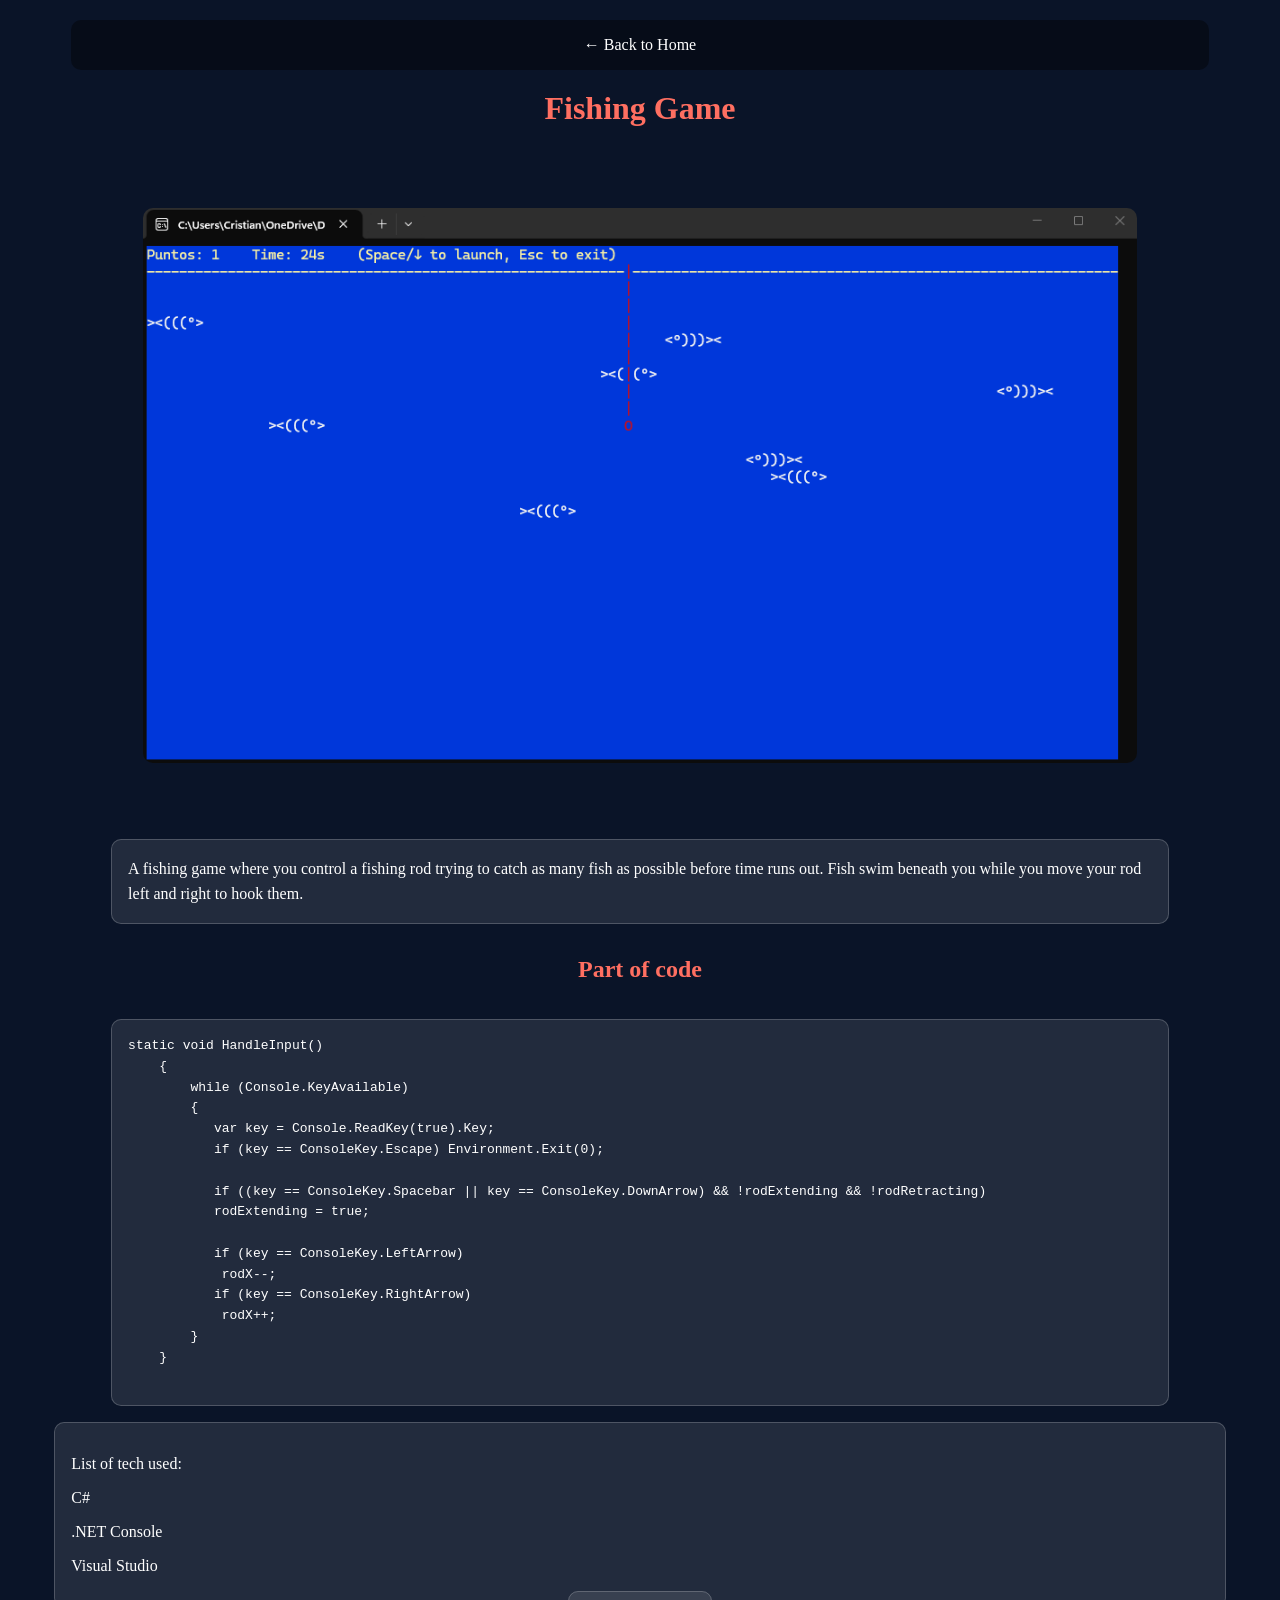
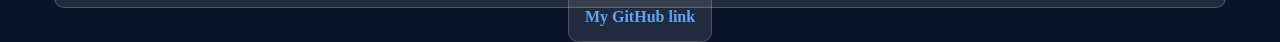
<file: features/project-details/Fish.html>
<!DOCTYPE html>
<html lang="en">
<head>
    <meta charset="UTF-8">
    <meta name="viewport" content="width=device-width, initial-scale=1.0">
    <title>Document</title>
    <link rel="stylesheet" href="../../styles/index-projects.css">
    <link rel="stylesheet" href="../../styles/global-projects.css">
</head>
<body>
    <nav>
        <ul>
            <li><a href="../../index.html" class="back-btn">← Back to Home</a></li>
        </ul>
    </nav>
    <h1 class="project-title">Fishing Game</h1>
    <div>
        <img src="../../assets/Images/Fish.png" alt="Fish Game Screenshot" class="project-main-image">
    </div>
    <div class="project-content">
        <p class="project-description">
        A fishing game where you control a fishing rod trying 
        to catch as many fish as possible before time runs out. Fish swim beneath you while 
        you move your rod left and right to hook them.
    </p>
    <h2 class="Code-title">Part of code</h2>
    <pre class="project-code"><code>static void HandleInput()
    {
        while (Console.KeyAvailable)
        {
           var key = Console.ReadKey(true).Key;
           if (key == ConsoleKey.Escape) Environment.Exit(0);
        
           if ((key == ConsoleKey.Spacebar || key == ConsoleKey.DownArrow) && !rodExtending && !rodRetracting)
           rodExtending = true;
        
           if (key == ConsoleKey.LeftArrow)
            rodX--;
           if (key == ConsoleKey.RightArrow)
            rodX++;
        }
    }
    </code></pre>
    </div>
    <div class="project-tech">
        <p>List of tech used:</p>
        <p>C#</p>
        <p>.NET Console</p>
        <p>Visual Studio</p>
    </div>
    <div class="link-container">
        <a href="https://github.com/CristianTev" class="github-link"> My GitHub link </a>
    </div>
</body>
</html>
</file>
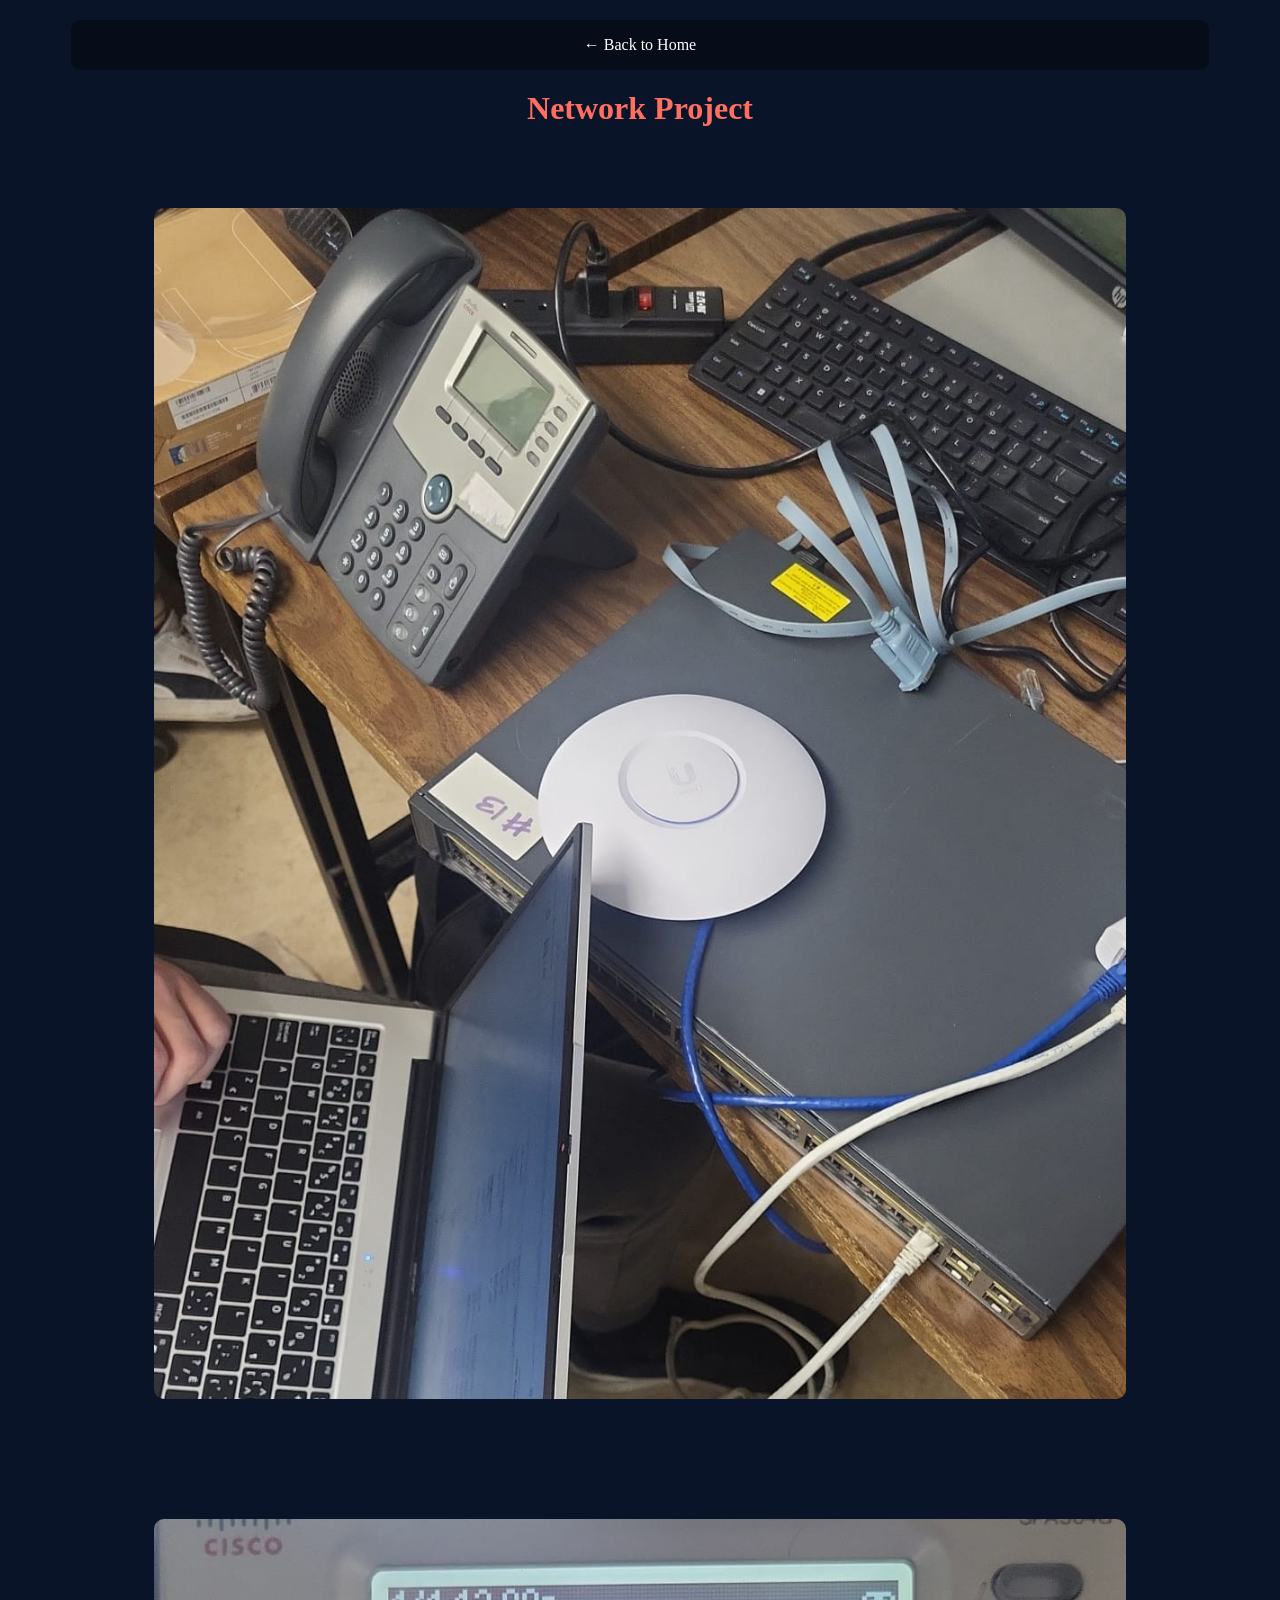
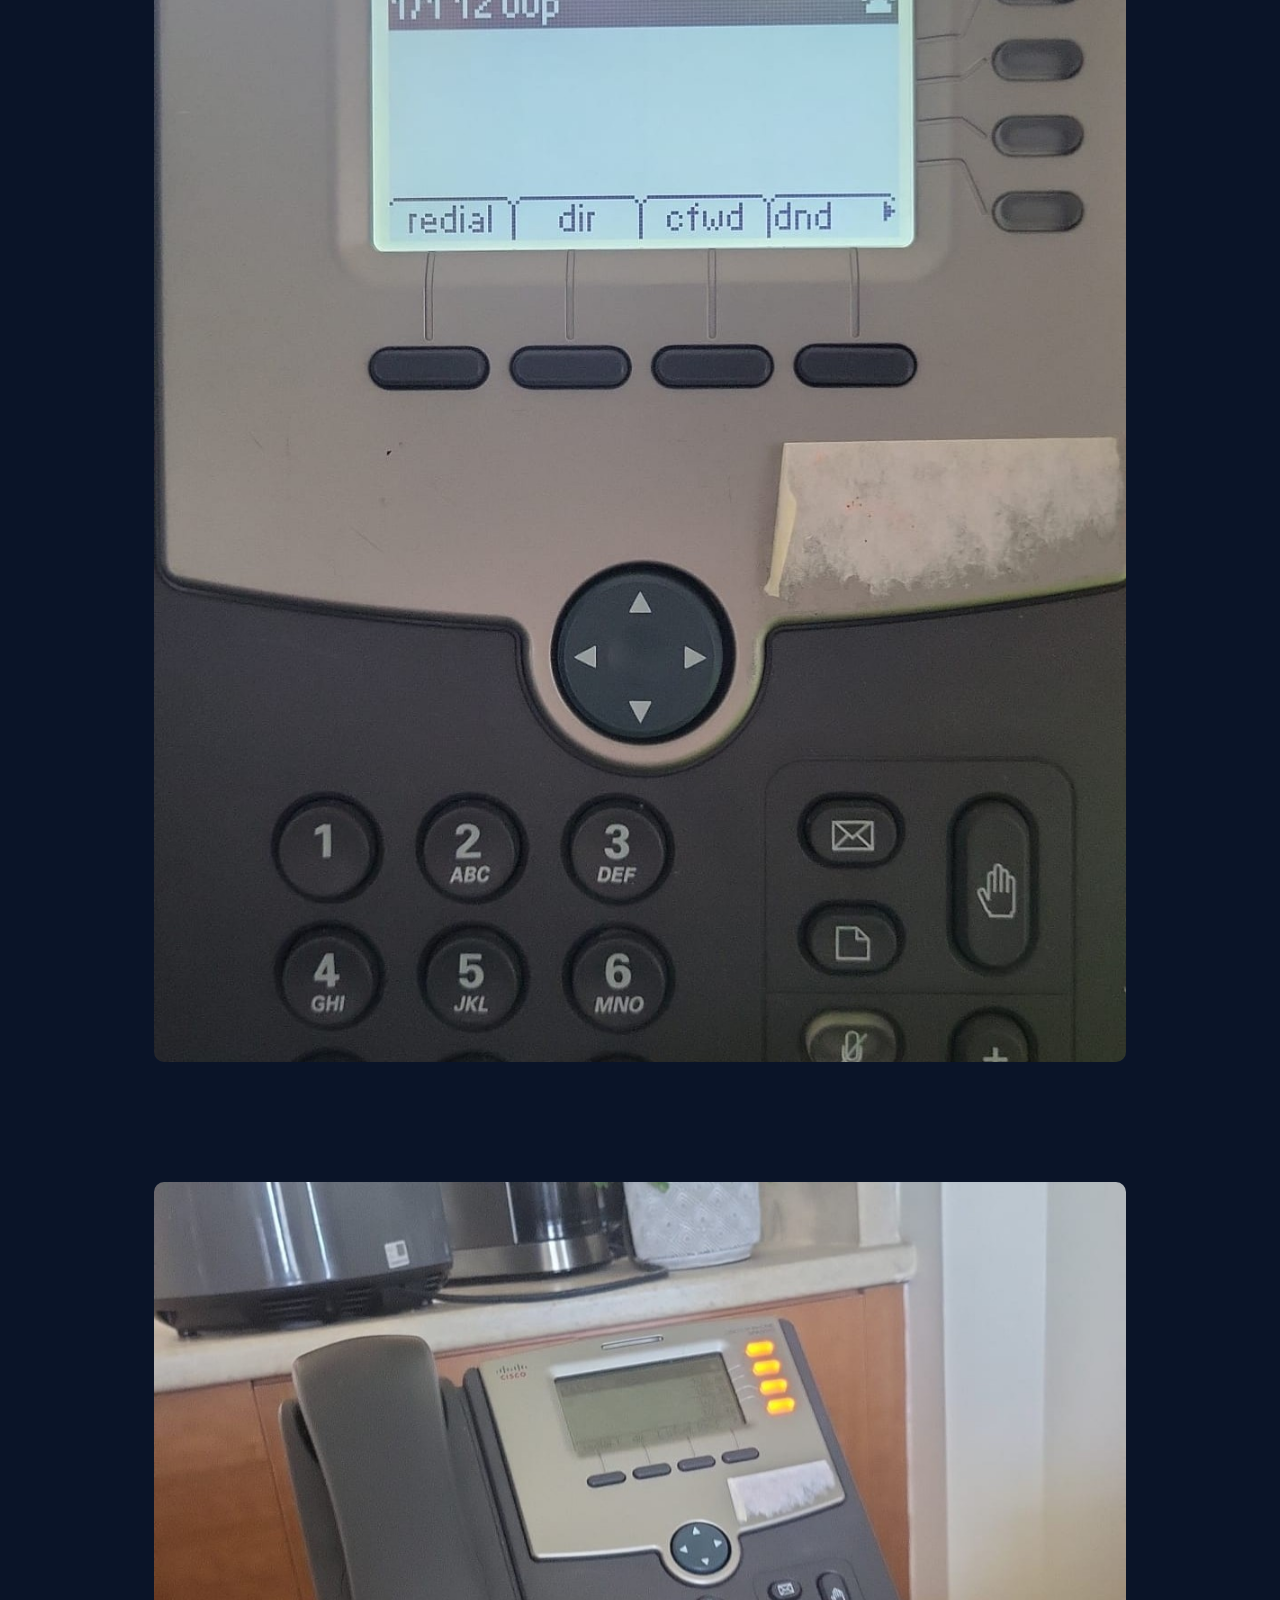
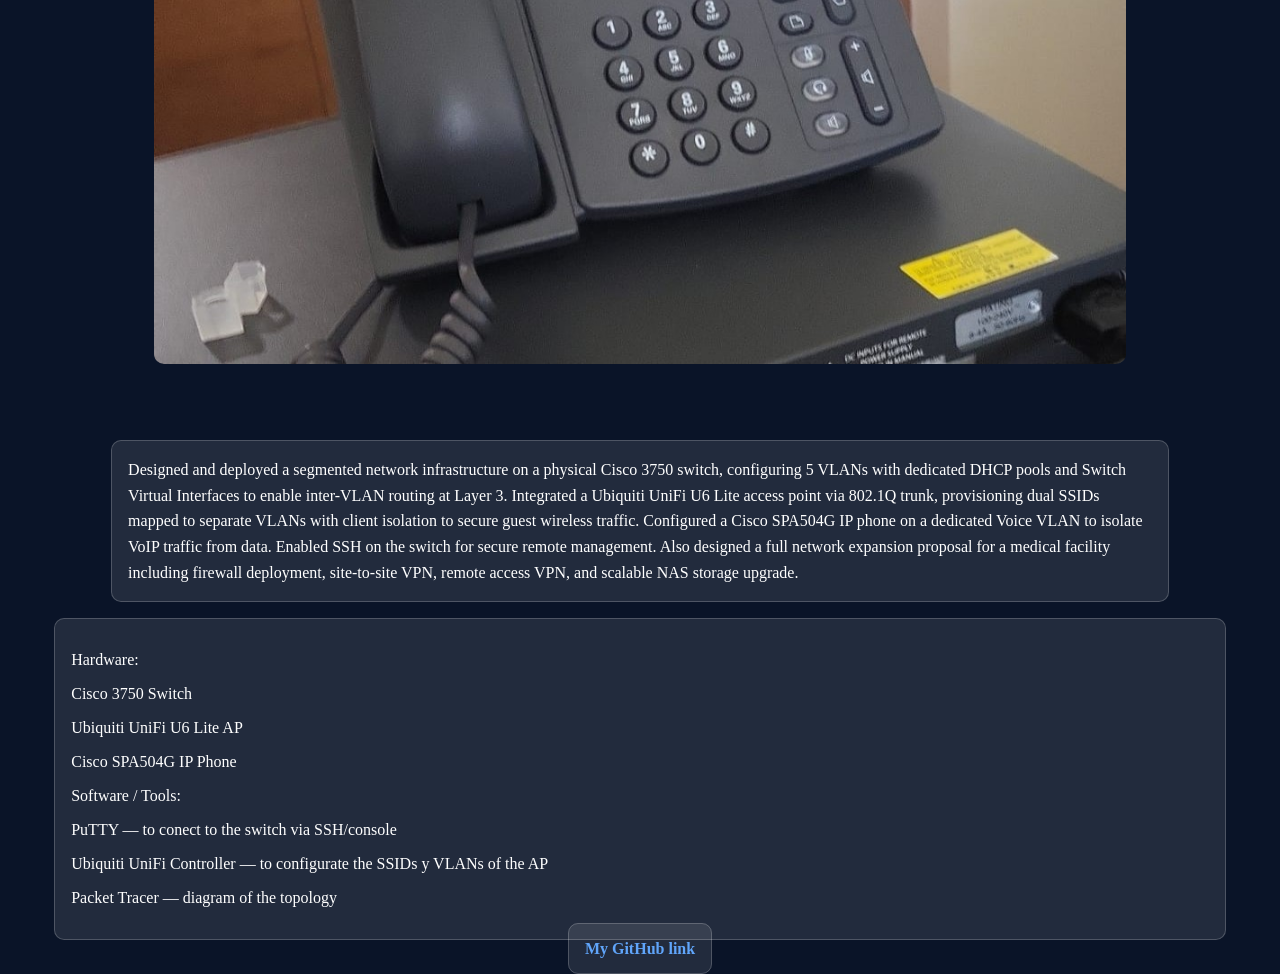
<file: features/project-details/Network.html>
<!DOCTYPE html>
<html lang="en">
<head>
    <meta charset="UTF-8">
    <meta name="viewport" content="width=device-width, initial-scale=1.0">
    <title>Fish</title>
    <link rel="stylesheet" href="../../styles/index-projects.css">
    <link rel="stylesheet" href="../../styles/global-projects.css">
</head>
<body>
    <nav>
        <ul>
            <li><a href="../../index.html" class="back-btn">← Back to Home</a></li>
        </ul>
    </nav>
    <h1 class="project-title">Network Project</h1>
    <div>
        <img src="../../assets/Images/Networking3.jpeg" alt="Fish Game Screenshot" class="project-main-image">
    </div>
    <div>
        <img src="../../assets/Images/Networking2.jpeg" alt="Fish Game Screenshot" class="project-main-image">
    </div>
    <div>
        <img src="../../assets/Images/Networking1.jpeg" alt="Fish Game Screenshot" class="project-main-image">
    </div>
    <div class="project-content">
        <p class="project-description">
        Designed and deployed a segmented network infrastructure on a physical Cisco 3750 switch, configuring 5 VLANs
         with dedicated DHCP pools and Switch Virtual Interfaces to enable inter-VLAN routing at Layer 3. Integrated a
          Ubiquiti UniFi U6 Lite access point via 802.1Q trunk, provisioning dual SSIDs mapped to separate VLANs with 
          client isolation to secure guest wireless traffic. Configured a Cisco SPA504G IP phone on a dedicated Voice 
          VLAN to isolate VoIP traffic from data. Enabled SSH on the switch for secure remote management. Also designed 
          a full network expansion proposal for a medical facility including firewall deployment, site-to-site VPN, 
          remote access VPN, and scalable NAS storage upgrade.
    </p>
    </div>
<div class="project-tech">
        <p>Hardware:</p>
        <p>Cisco 3750 Switch</p>
        <p>Ubiquiti UniFi U6 Lite AP</p>
        <p>Cisco SPA504G IP Phone</p>
        <p>Software / Tools:</p>
        <p>PuTTY — to conect to the switch via SSH/console</p>
        <p>Ubiquiti UniFi Controller — to configurate the SSIDs y VLANs of the AP</p>
        <p>Packet Tracer — diagram of the topology</p>
        <p></p>
    </div>
    <div>
        <a href="https://github.com/CristianTev" class="github-link"> My GitHub link </a>
    </div>
</body>
</html>
</file>
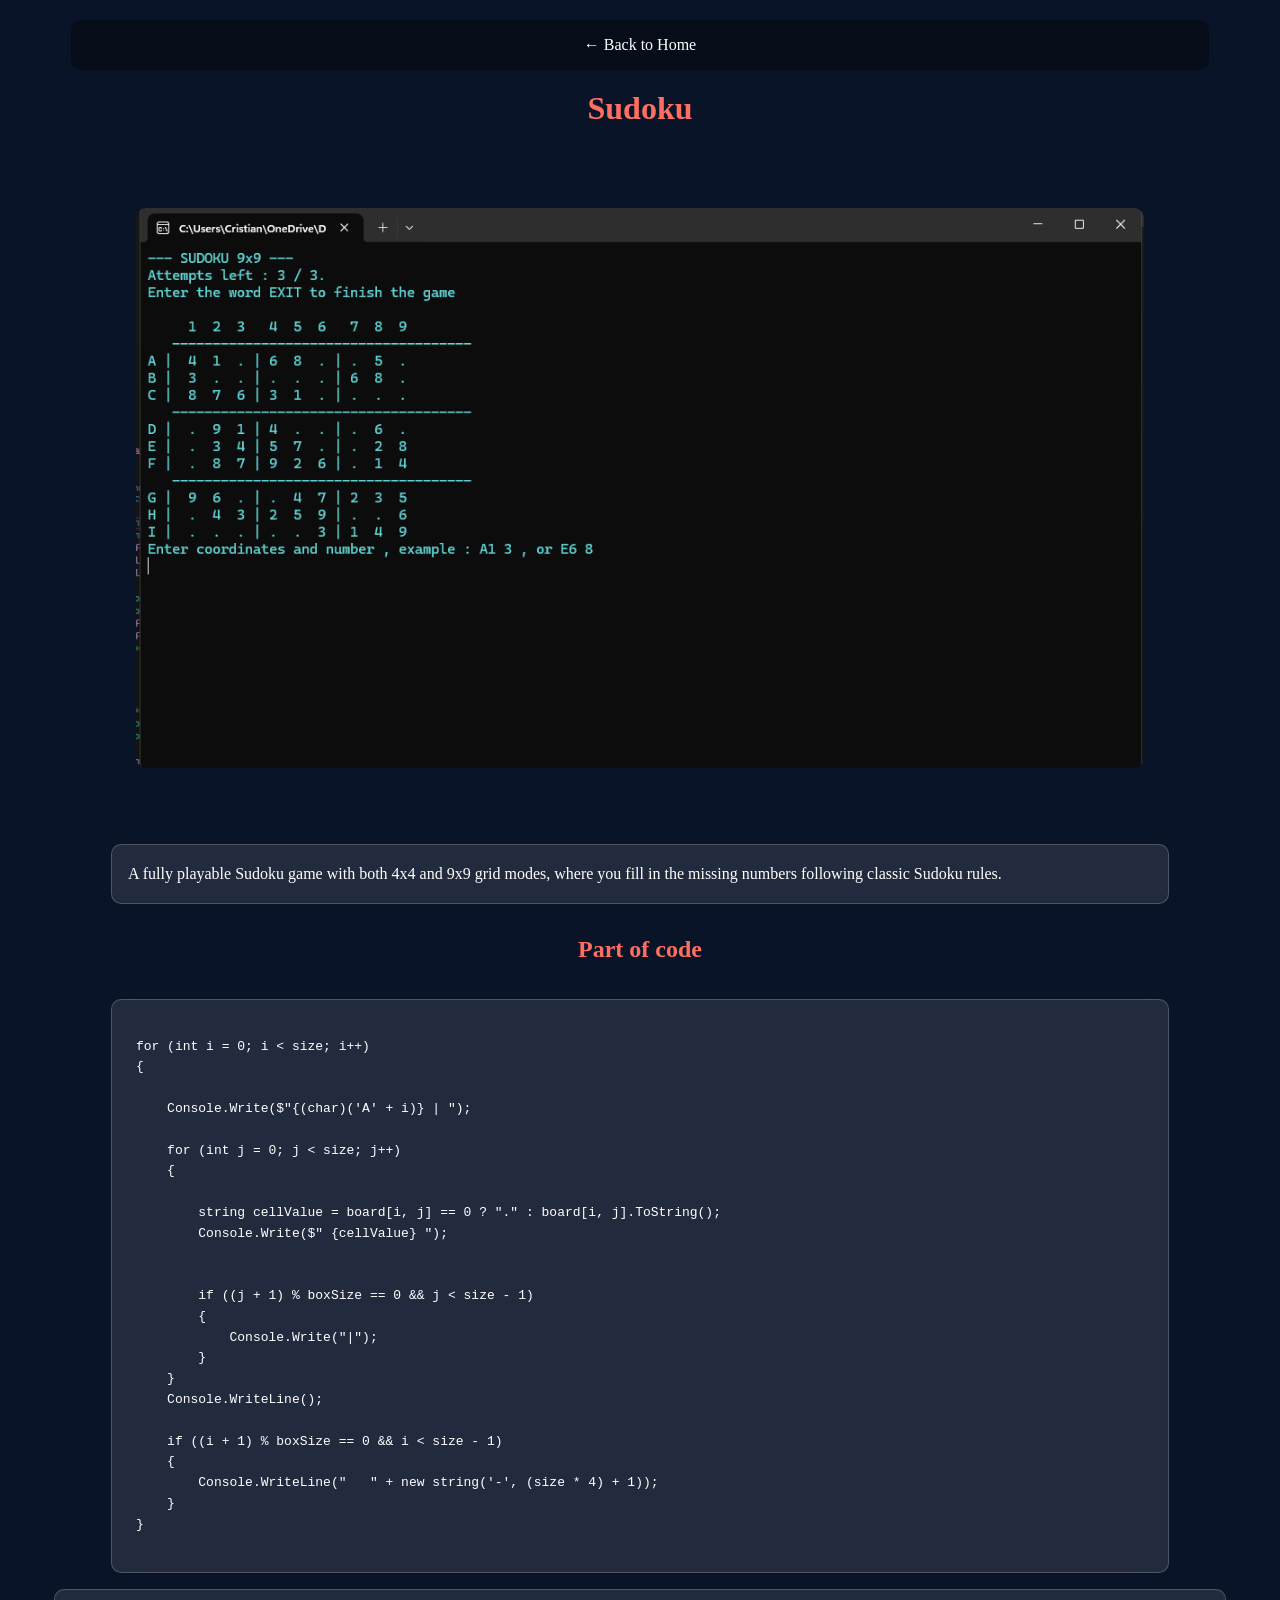
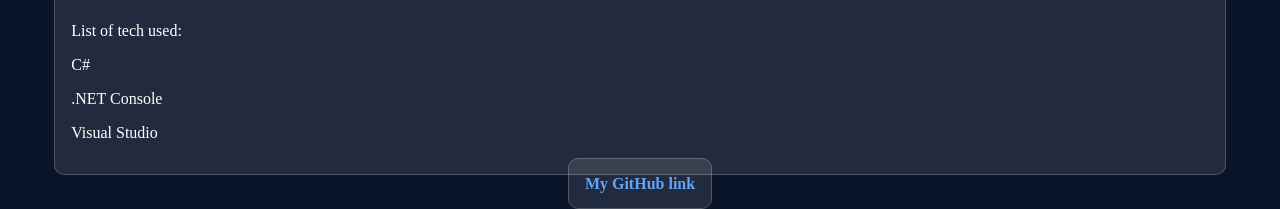
<file: features/project-details/Sudoku.html>
<!DOCTYPE html>
<html lang="en">
<head>
    <meta charset="UTF-8">
    <meta name="viewport" content="width=device-width, initial-scale=1.0">
    <title>Sudoku</title>
    <link rel="stylesheet" href="../../styles/index-projects.css">
    <link rel="stylesheet" href="../../styles/global-projects.css">
</head>
<body>
    <nav>
        <ul>
            <li><a href="../../index.html" class="back-btn">← Back to Home</a></li>
        </ul>
    </nav>
    <h1 class="project-title">Sudoku</h1>
    <div>
        <img src="../../assets/Images/Sudoku.png" alt="Fish Game Screenshot" class="project-main-image">
    </div>
    <div class="project-content">
        <p class="project-description">
        A fully playable Sudoku game with both 4x4 and 9x9 grid modes, 
        where you fill in the missing numbers following classic Sudoku rules.
    </p>
    <h2 class="Code-title">Part of code</h2>
    <pre class="project-code"><code>
 for (int i = 0; i < size; i++)
 {

     Console.Write($"{(char)('A' + i)} | ");

     for (int j = 0; j < size; j++)
     {

         string cellValue = board[i, j] == 0 ? "." : board[i, j].ToString();
         Console.Write($" {cellValue} ");


         if ((j + 1) % boxSize == 0 && j < size - 1)
         {
             Console.Write("|");
         }
     }
     Console.WriteLine();

     if ((i + 1) % boxSize == 0 && i < size - 1)
     {
         Console.WriteLine("   " + new string('-', (size * 4) + 1));
     }
 }
    </code></pre>
    </div>
    <div class="project-tech">
        <p>List of tech used:</p>
        <p>C#</p>
        <p>.NET Console</p>
        <p>Visual Studio</p>
    </div>
    <div>
        <a href="https://github.com/CristianTev" class="github-link"> My GitHub link </a>
    </div>
</body>
</html>
</file>
<file: styles/index-projects.css>
body {
    display: flex;
    flex-direction: column;
    align-items: center;
    min-height: 100vh;
    background-color: #0d1117;
}


nav ul {
    list-style: none;
    display: flex;
    margin: 0;
    padding: 0;
}

nav li {
    display: flex;
    align-items: center;
}

nav {
    position: sticky;
    top: 1.25rem;
    align-self: center;
    width: 90%;
    max-width: 90%;
    height: auto;
    padding: 0.5rem 0;
    background: rgba(0,0,0,0.4);
    border-radius: 0.625rem;
    display: flex;
    justify-content: center;
    align-items: center;
    z-index: 100;
}

nav a {
    position: relative;
    display: inline-block;
    font-size: 1rem;
    font-weight: 500;
    color: white;
    text-decoration: none;
    padding: 0.5rem 0.7rem;
    z-index: 1;
}

.project-title {
    color: #ff6f61;
    margin-top: 2rem;
}

.project-main-image {
    display: block;
    margin: 3.75rem auto;
    width: 90%;
    height: auto;
    border-radius: 0.625rem;
}

.project-description {
    background: rgba(255,255,255,0.1);
    backdrop-filter: blur(10px);
    border: 1px solid rgba(255,255,255,0.2);
    border-radius: 0.625rem;
    padding: 1rem;
    color: white;
    margin: 1rem auto 0;
    width: 90%;
    line-height: 1.6;
}

.Code-title {
    color: #ff6f61;
    margin-top: 2rem;
    text-align: center;
}

.project-code {
    background: rgba(255,255,255,0.1);
    backdrop-filter: blur(10px);
    border: 1px solid rgba(255,255,255,0.2);
    border-radius: 0.625rem;
    padding: 1rem;
    color: white;
    margin: 1rem auto 0;
    width: 90%;
    line-height: 1.6;
    overflow-x: auto;
}

.project-content {
    width: 90%;
    margin: 0 auto;
    display: flex;
    flex-direction: column;
}

.project-tech {
    background: rgba(255,255,255,0.1);
    backdrop-filter: blur(10px);
    border: 1px solid rgba(255,255,255,0.2);
    border-radius: 0.625rem;
    padding: 1rem;
    color: white;
    margin-top: 1rem;
    width: 90%;
    margin: 1rem auto 0;
}

.github-link {
    background: rgba(255,255,255,0.1);
    backdrop-filter: blur(10px);
    border: 1px solid rgba(255,255,255,0.2);
    border-radius: 0.625rem;
    padding: 1rem;
    color: #60a5fa;
    margin-top: 1rem;
    text-decoration: none;
    font-weight: 600;
}

.github-container {
    width: 90%;
    margin: 1rem auto 2rem;
}

.github-link:hover {
    text-decoration: underline;
}
</file>
<file: styles/global-projects.css>
body{
    background-color: #0a1428;
}
</file>
